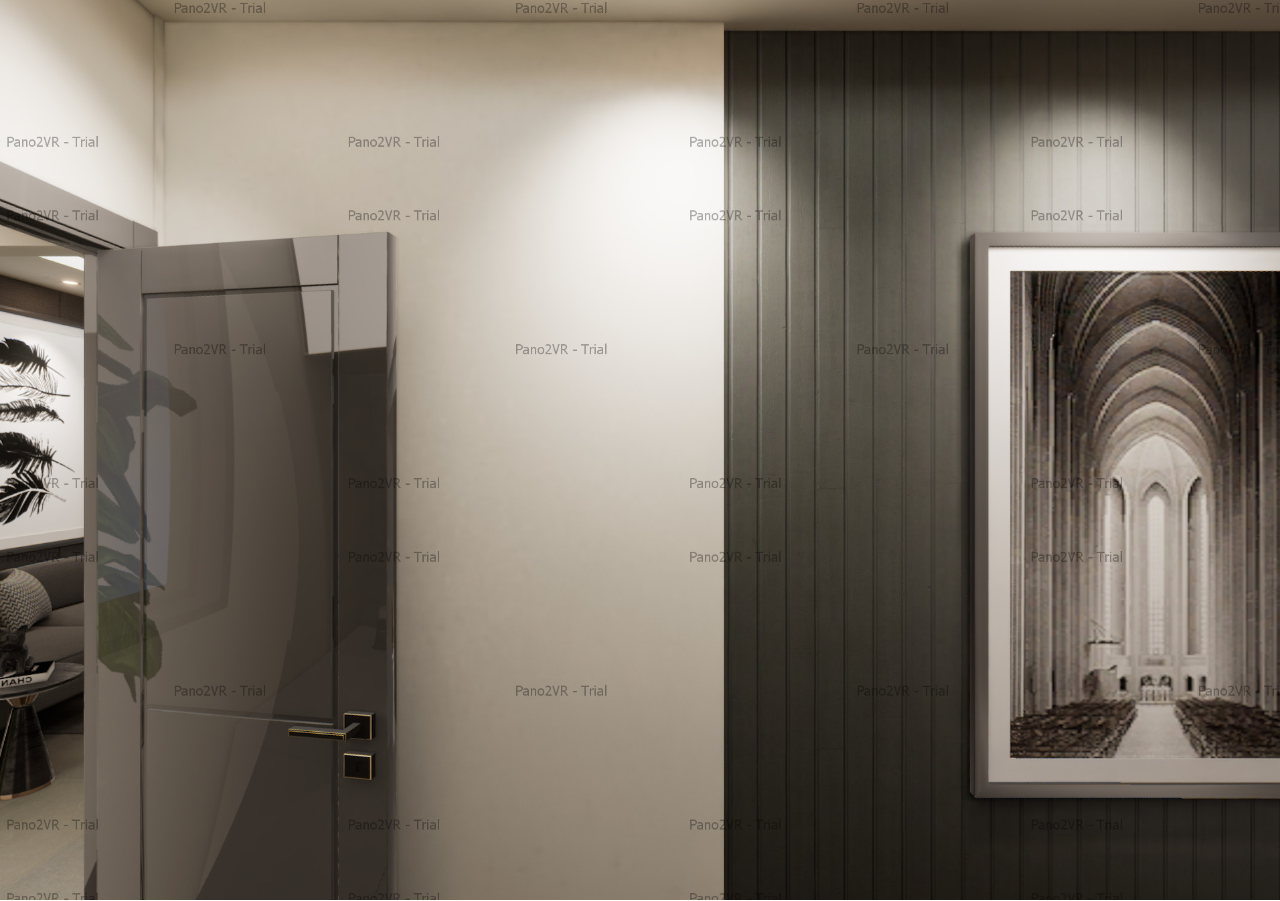
<file: airport pano2vr/index.html>
<!DOCTYPE html>
<html>
	<head>
		<meta http-equiv="Content-Type" content="text/html;charset=UTF-8" />
		<meta http-equiv="X-UA-Compatible" content="IE=edge" /> 
		<title></title>
		<meta name="viewport" content="width=device-width, initial-scale=1.0, minimum-scale=1.0, maximum-scale=1.0" />
		<meta name="apple-mobile-web-app-capable" content="yes" />
		<meta name="apple-mobile-web-app-status-bar-style" content="black" />
		<meta name="mobile-web-app-capable" content="yes" />
		<style type="text/css" title="Default">
			/* fullscreen */
			html {
				height:100%;
			}
			body {
				height:100%;
				margin: 0px;
				overflow:hidden; /* disable scrollbars */
				-webkit-tap-highlight-color: rgba(0, 0, 0, 0); /* remove highlight on tab for iOS/Android */
			}
			/* fix for scroll bars on webkit & >=Mac OS X Lion */ 
			::-webkit-scrollbar {
				background-color: rgba(0,0,0,0.5);
				width: 0.75em;
			}
			::-webkit-scrollbar-thumb {
    			background-color:  rgba(255,255,255,0.5);
			}
		</style>	
	</head>
	<body>
<!-- - - - - - - 8<- - - - - - cut here - - - - - 8<- - - - - - - -->
		<script type="text/javascript" src="pano2vr_player.js">
		</script>
		<script src="webxr/three.min.js"></script>
		<script src="webxr/webxr-polyfill.min.js"></script>
		<div id="container" style="width:100%;height:100%;overflow:hidden;">
		<br>Loading...<br><br>
		</div>
		<script type="text/javascript">
	
			// create the panorama player with the container
			pano=new pano2vrPlayer("container");
			// load the configuration
		
			window.addEventListener("load", function() {
				pano.readConfigUrlAsync("pano.xml");
			});
		</script>
		<noscript>
			<p><b>Please enable Javascript!</b></p>
		</noscript>
<!-- - - - - - - 8<- - - - - - cut here - - - - - 8<- - - - - - - --> 
		<!-- Hack needed to hide the url bar on iOS 9, iPhone 5s --> 
		<div style="width:1px;height:1px;"></div>
	</body>
</html>
</file>
